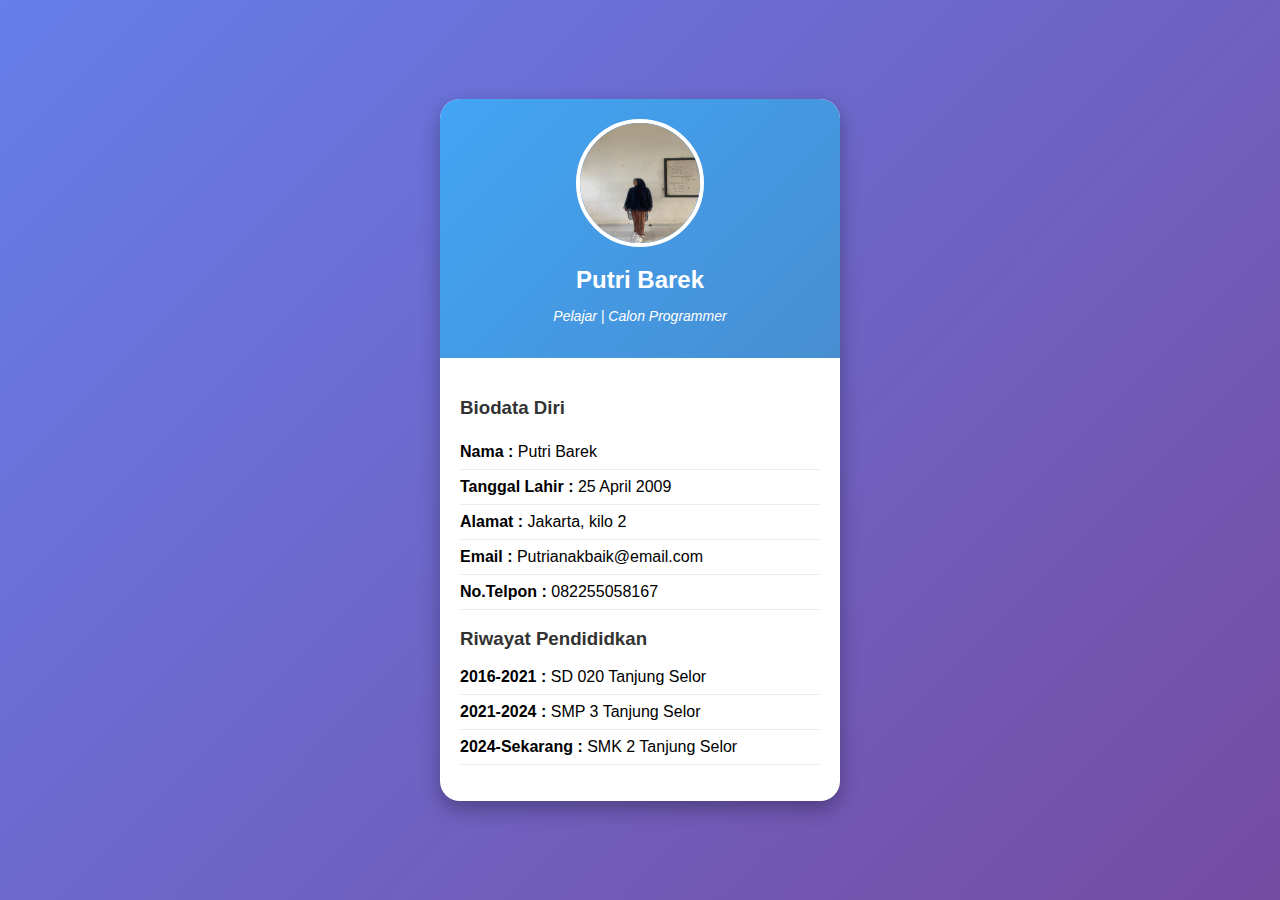
<file: biodata modifikasi putri/index.html>
<!DOCTYPE html>
<html lang="id">
  <head>
    <meta charset="UTF-8" />
    <meta name="viewport" content="width=device-width, initial-scale=1.0" />
    <title>Biodata Saya</title>
    <link rel="stylesheet" href="style.css" />
  </head>
  <body>
    <div class="card">
      <div class="profile">
        <img src="putri.png" alt="Foto Profil" />
        <h2>Putri Barek</h2>
        <p class="tagline">Pelajar | Calon Programmer</p>
      </div>

      <div class="bio">
        <h3>Biodata Diri</h3>
        <ul>
          <li><b>Nama :</b> Putri Barek</li>
          <li><b>Tanggal Lahir :</b> 25 April 2009</li>
          <li><b>Alamat :</b> Jakarta, kilo 2</li>
          <li><b>Email :</b> Putrianakbaik@email.com</li>
          <li><b>No.Telpon :</b> 082255058167</li>
          <h3>Riwayat Pendididkan</h3>
          <li><b>2016-2021 :</b> SD 020 Tanjung Selor</li>
          <li><b>2021-2024 :</b> SMP 3 Tanjung Selor</li>
          <li><b>2024-Sekarang :</b> SMK 2 Tanjung Selor</li>
        </ul>
      </div>
    </div>
  </body>
</html>
</file>
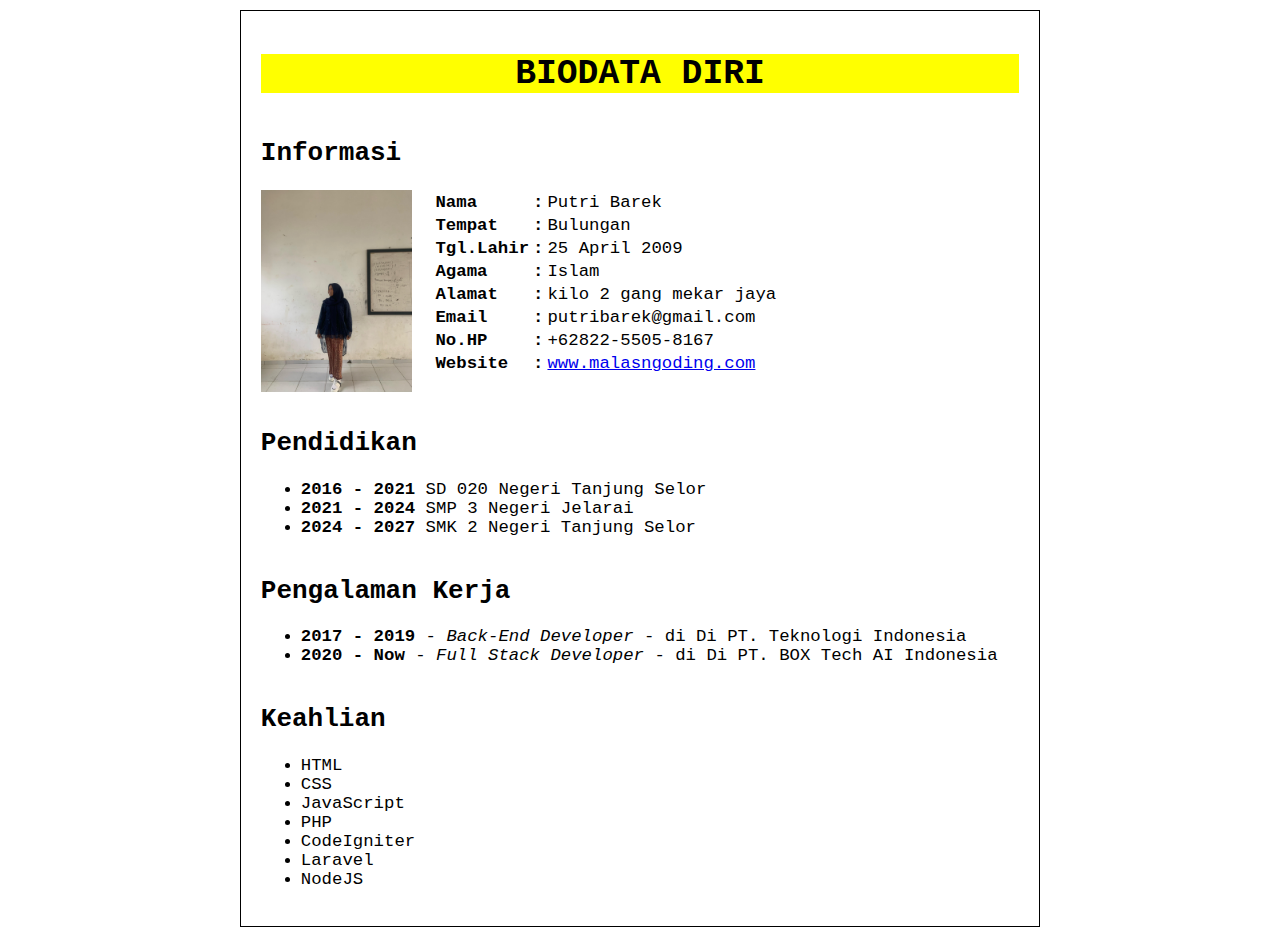
<file: biodata-putri barek/index.html>
<!DOCTYPE html>
<html>
  <head>
    <meta charset="utf-8" />
    <meta name="viewport" content="width=device-width, initial-scale=1" />
    <title>Biodata Saya - www.malasngoding.com</title>
    <link rel="stylesheet" type="text/css" href="style.css" />
  </head>
  <body>
    <div class="kotak">
      <div class="judul">
        <h1>BIODATA DIRI</h1>
      </div>

      <div class="blok">
        <h2>Informasi</h2>

        <div class="kiri">
          <img src="Putri.jpg" />
        </div>

        <div class="kanan">
          <table>
            <tr>
              <th>Nama</th>
              <th>:</th>
              <td>Putri Barek</td>
            </tr>
            <tr>
              <th>Tempat</th>
              <th>:</th>
              <td>Bulungan</td>
            </tr>
            <tr>
              <th>Tgl.Lahir</th>
              <th>:</th>
              <td>25 April 2009</td>
            </tr>
            <tr>
              <th>Agama</th>
              <th>:</th>
              <td>Islam</td>
            </tr>
            <tr>
              <th>Alamat</th>
              <th>:</th>
              <td>kilo 2 gang mekar jaya</td>
            </tr>
            <tr>
              <th>Email</th>
              <th>:</th>
              <td>putribarek@gmail.com</td>
            </tr>
            <tr>
              <th>No.HP</th>
              <th>:</th>
              <td>+62822-5505-8167</td>
            </tr>
            <tr>
              <th>Website</th>
              <th>:</th>
              <td><a href="https://www.malasngoding.com">www.malasngoding.com</a></td>
            </tr>
          </table>
        </div>
      </div>

      <div class="blok">
        <h2>Pendidikan</h2>

        <div>
          <ul>
            <li><b>2016 - 2021</b> SD 020 Negeri Tanjung Selor</li>
            <li><b>2021 - 2024</b> SMP 3 Negeri Jelarai</li>
            <li><b>2024 - 2027</b> SMK 2 Negeri Tanjung Selor</li>
          </ul>
        </div>
      </div>

      <div class="blok">
        <h2>Pengalaman Kerja</h2>

        <div>
          <ul>
            <li><b>2017 - 2019</b> - <i>Back-End Developer</i> - di Di PT. Teknologi Indonesia</li>
            <li><b>2020 - Now</b> - <i>Full Stack Developer</i> - di Di PT. BOX Tech AI Indonesia</li>
          </ul>
        </div>
      </div>

      <div class="blok">
        <h2>Keahlian</h2>

        <div>
          <ul>
            <li>HTML</li>
            <li>CSS</li>
            <li>JavaScript</li>
            <li>PHP</li>
            <li>CodeIgniter</li>
            <li>Laravel</li>
            <li>NodeJS</li>
          </ul>
        </div>
      </div>
    </div>
  </body>
</html>
</file>
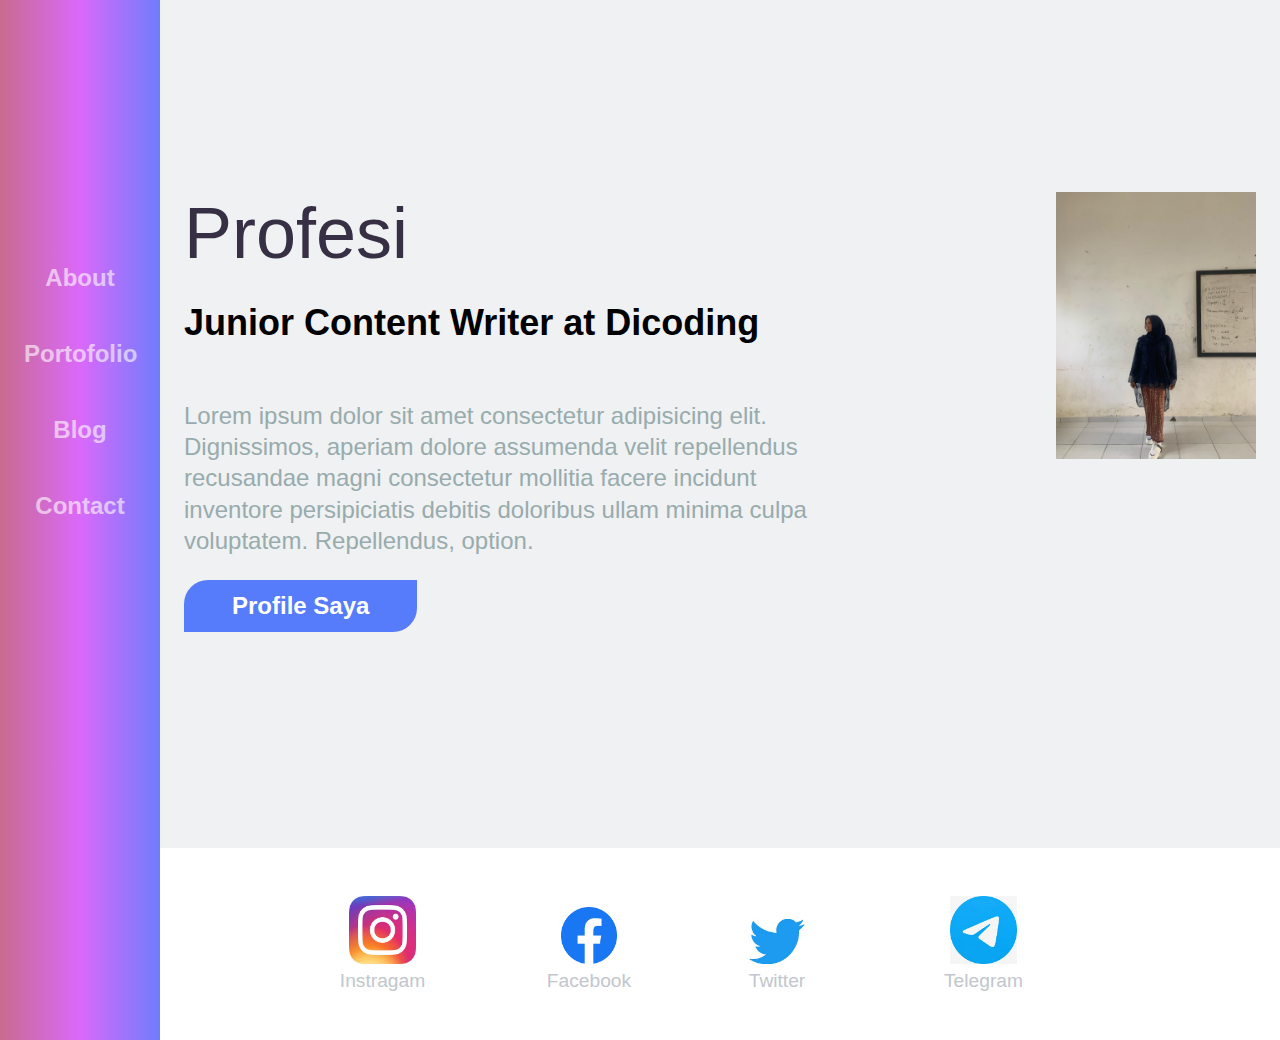
<file: Web Portofolio Putri/index.html>
<!DOCTYPE html>

<html lang="en">

<head>

<meta charset="UTF-8" />

<meta name="viewport" content="width=device-width, initial-scale=1.0"/>

<link rel="stylesheet" href="style.css" />

<title>Web I Portofolio</title>

</head>

<body>

<div class="container">

<div class="sidebar">

<nav>

<ul>

<li><a href="">About</a></li>

<li><a href="">Portofolio</a></li>

<li><a href="">Blog</a></li>

<li><a href="">Contact</a></li>

</ul>

</nav>

</div>

<main class="content">

<section class="hero">
 <img src="fotoputri.jpeg" alt=""/>

    <div class="hero-content">

<h1>Profesi</h1>

<br /> 

<h2>Junior Content Writer at Dicoding</h2>

<br /><br />

<p>

Lorem ipsum dolor sit amet consectetur adipisicing elit. Dignissimos, aperiam dolore

assumenda velit repellendus recusandae magni consectetur mollitia facere incidunt

inventore persipiciatis debitis doloribus ullam minima culpa voluptatem. Repellendus,

option.

</p>

<a href="" class="action-btn">Profile Saya</a>

</div>

</section>

</main>

<div class="footer">

<footer>

<ul>

<li>

<img src="instagram.jpeg" alt="" /><a><p>Instragam</p></a>

</li>

<li>

<img src="facebook.png"  alt="" /><a><p>Facebook</p></a>

</li>

<li>

<img src="twitter.png" alt="" /><a><p>Twitter</p></a>

</li>

<li>

<img src="telegram.png" /><a><p>Telegram</p></a>

</li>

</ul>

</footer>

</div>

</div>

<body>

</html>
</file>
<file: putri_game_ular/putri_game_ular.html>
<!DOCTYPE html>
<html lang="id">
  <head>
    <meta charset="UTF-8" />
    <title>Basic Snake HTML Game</title>
    <style>
      html,
      body {
        height: 100%;
        margin: 0;
      }
      body {
        background: black;
        display: flex;
        align-items: center;
        justify-content: center;
      }
      canvas {
        border: 1px solid white;
      }
    </style>
  </head>
  <body>
    <canvas width="400" height="400" id="game"></canvas>
    <script>
      var canvas = document.getElementById("game");
      var context = canvas.getContext("2d");
      var grid = 16;
      var count = 0;
      var snake = {
        x: 160,
        y: 160,
        dx: grid,
        dy: 0,
        cells: [],
        maxCells: 4,
      };
      var apple = {
        x: 320,
        y: 320,
      };

      function getRandomInt(min, max) {
        return Math.floor(Math.random() * (max - min)) + min;
      }

      function loop() {
        requestAnimationFrame(loop);
        if (++count < 4) {
          return;
        }
        count = 0;
        context.clearRect(0, 0, canvas.width, canvas.height);
        // move snake by its velocity
        snake.x += snake.dx;
        snake.y += snake.dy;
        // wrap snake position horizontally on edge of screen
        if (snake.x < 0) {
          snake.x = canvas.width - grid;
        } else if (snake.x >= canvas.width) {
          snake.x = 0;
        }
        // wrap snake position vertically on edge of screen
        if (snake.y < 0) {
          snake.y = canvas.height - grid;
        } else if (snake.y >= canvas.height) {
          snake.y = 0;
        }
        // keep track of where snake has been
        snake.cells.unshift({ x: snake.x, y: snake.y });
        if (snake.cells.length > snake.maxCells) {
          snake.cells.pop();
        }
        // Draw apple
        context.fillStyle = "red";
        context.fillRect(apple.x, apple.y, grid - 1, grid - 1);
        // Draw snake
        context.fillStyle = "green";
        snake.cells.forEach(function (cell, index) {
          context.fillRect(cell.x, cell.y, grid - 1, grid - 1);
          // snake ate apple
          if (cell.x === apple.x && cell.y === apple.y) {
            snake.maxCells++;

            apple.x = getRandomInt(0, 25) * grid;
            apple.y = getRandomInt(0, 25) * grid;
          }
          // check coollision with all cells after this one
          for (var i = index + 1; i < snake.cells.length; i++) {
            if (cell.x === snake.cells[i].x && cell.y === snake.cells[i].y) {
              // Reset game
              snake.x = 160;
              snake.y = 160;
              snake.cells = [];
              snake.maxCells = 4;
              snake.dx = grid;
              snake.dy = 0;
              apple.x = getRandomInt(0, 25) * grid;
              apple.y = getRandomInt(0, 25) * grid;
            }
          }
        });
      }
      // Listen to keyboard events to move the snake
      document.addEventListener("keydown", function (e) {
        if (e.which === 37 && snake.dx === 0) {
          snake.dx = -grid;
          snake.dy = 0;
        } else if (e.which === 38 && snake.dy === 0) {
          snake.dy = -grid;
          snake.dx = 0;
        } else if (e.which === 39 && snake.dx === 0) {
          snake.dx = grid;
          snake.dy = 0;
        } else if (e.which === 40 && snake.dy === 0) {
          snake.dy = grid;
          snake.dx = 0;
        }
      });

      // Start the game
      requestAnimationFrame(loop);
    </script>
  </body>
</html>
</file>
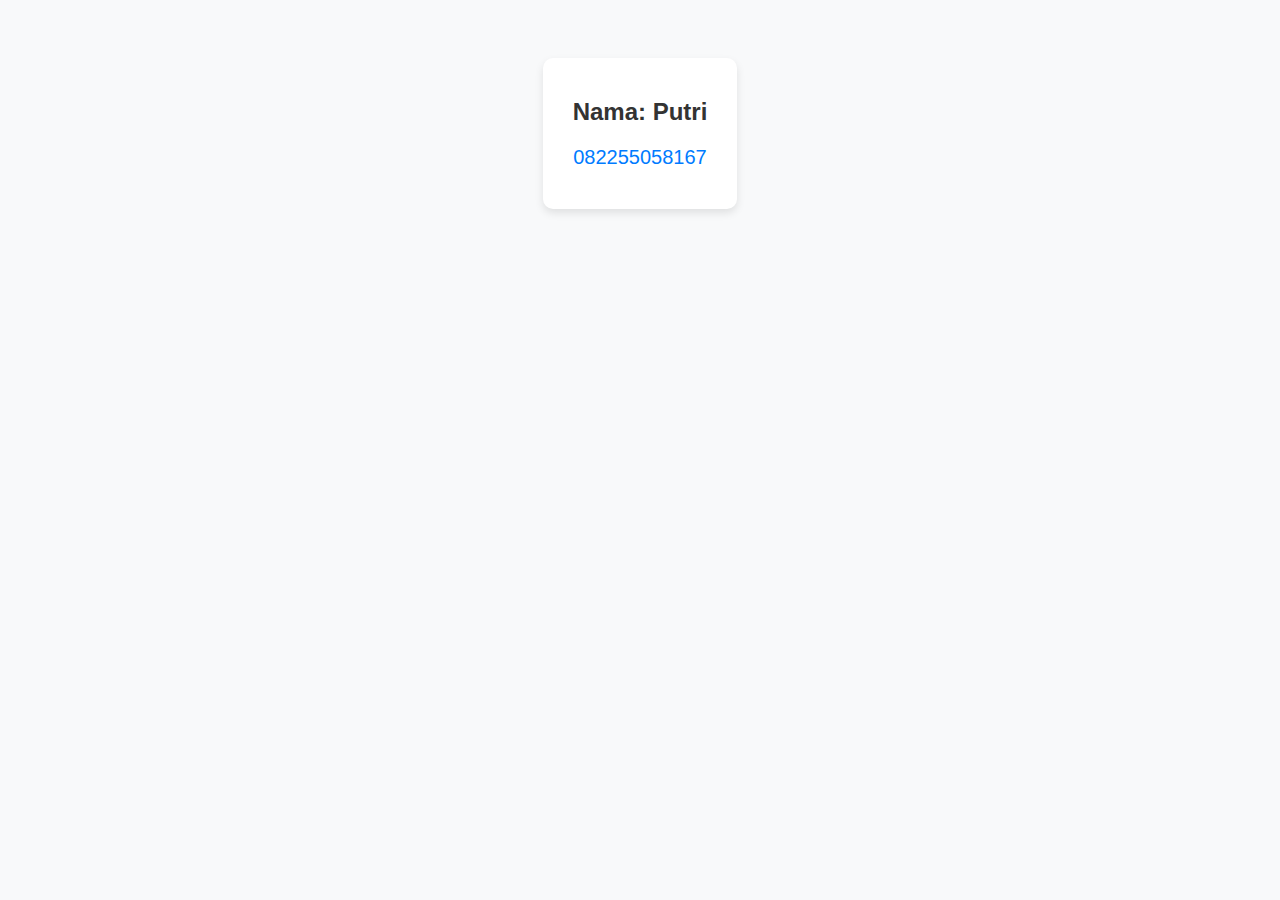
<file: putribarek_galeri_foto/kontak.html>
<!DOCTYPE html>
<html lang="id">
<head>
    <meta charset="UTF-8">
    <title>Kontak Putri</title>
    <style>
        body {
            font-family: Arial, sans-serif;
            background: #f8f9fa;
            text-align: center;
            padding-top: 50px;
        }

        .card {
            display: inline-block;
            background-color: white;
            border-radius: 10px;
            box-shadow: 0 4px 8px rgba(0,0,0,0.1);
            padding: 20px 30px;
            max-width: 300px;
        }

        .card h2 {
            margin-bottom: 10px;
            color: #333;
        }

        .number {
            font-size: 20px;
            color: #007BFF;
            cursor: pointer;
        }

        .copy-msg {
            margin-top: 10px;
            color: green;
            font-size: 14px;
            display: none;
        }
    </style>
</head>
<body>

    <div class="card">
        <h2>Nama: Putri</h2>
        <p class="number" onclick="salinNomor()">082255058167</p>
        <div class="copy-msg" id="copyMsg">Nomor disalin ke clipboard!</div>
    </div>

    <script>
        function salinNomor() {
            const nomor = "082255058167";
            navigator.clipboard.writeText(nomor).then(() => {
                const msg = document.getElementById("copyMsg");
                msg.style.display = "block";
                setTimeout(() => {
                    msg.style.display = "none";
                }, 2000);
            });
        }
    </script>

</body>
</html>
</file>
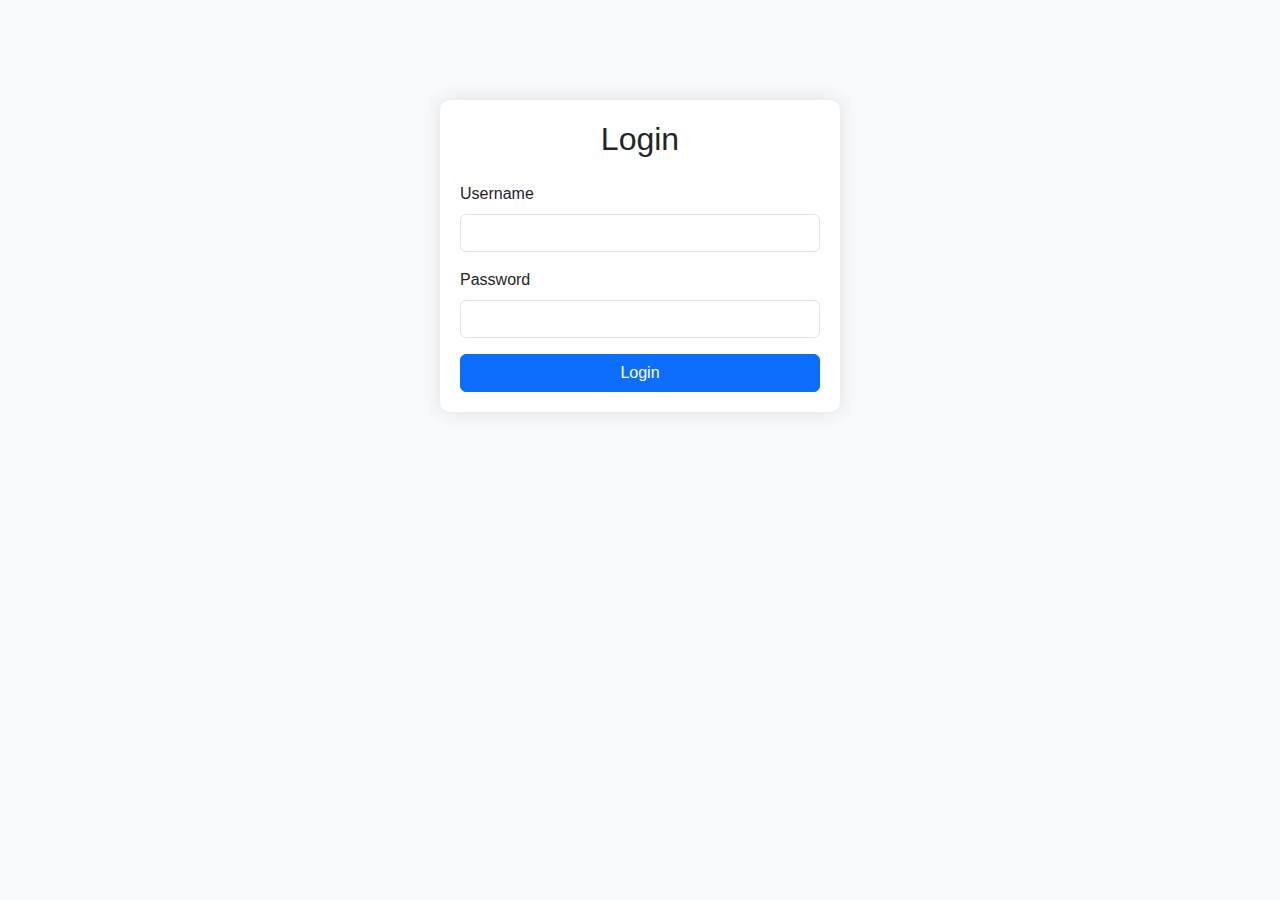
<file: putribarek_galeri_foto/putribarek_galeri_foto.html>
<!DOCTYPE html>
<html lang="id">
  <head>
    <meta charset="UTF-8" />
    <meta name="viewport" content="width=device-width, initial-scale=1.0" />
    <title>Galeri Foto Pesona Kalimantan Utara</title>
    <!-- Bootstrap CSS -->
    <link href="https://cdn.jsdelivr.net/npm/bootstrap@5.3.0/dist/css/bootstrap.min.css" rel="stylesheet" />

    <style>
      body {
        background-color: #f8f9fa;
        font-family: "Segoe UI", Tahoma, Geneva, Verdana, sans-serif;
      }

      .login-container {
        max-width: 400px;
        margin: 100px auto;
        padding: 20px;
        background: white;
        border-radius: 10px;
        box-shadow: 0 0 20px rgba(0, 0, 0, 0.1);
      }

      .dashboard-container {
        padding: 20px;
      }

      .navbar-brand {
        font-weight: 700;
      }

      .gallery-container {
        padding: 20px 0;
      }

      .gallery-title {
        text-align: center;
        margin: 30px 0;
        color: #343a40;
      }

      .gallery-item {
        margin-bottom: 30px;
        overflow: hidden;
        border-radius: 10px;
        box-shadow: 0 4px 8px rgba(0, 0, 0, 0.1);
        transition: transform 0.3s ease;
      }

      .gallery-item:hover {
        transform: scale(1.03);
      }

      .gallery-item img {
        width: 100%;
        height: 250px;
        object-fit: cover;
        transition: opacity 0.3s ease;
      }

      .gallery-item:hover img {
        opacity: 0.9;
      }

      .image-caption {
        padding: 15px;
        background-color: white;
        text-align: center;
      }

      footer {
        background-color: #343a40;
        color: white;
        padding: 20px 0;
        margin-top: 40px;
      }
    </style>
  </head>
  <body>
    <!-- Login Form -->
    <div class="login-container" id="loginPage">
      <h2 class="text-center mb-4">Login</h2>
      <form id="loginForm">
        <div class="mb-3">
          <label for="username" class="form-label">Username</label>
          <input type="text" class="form-control" id="username" required />
        </div>
        <div class="mb-3">
          <label for="password" class="form-label">Password</label>
          <input type="password" class="form-control" id="password" required />
        </div>
        <button type="submit" class="btn btn-primary w-100">Login</button>
      </form>
    </div>

    <!-- Dashboard Content (hidden initially) -->
    <div id="dashboardPage" style="display: none">
      <nav class="navbar navbar-expand-lg navbar-dark bg-dark">
        <div class="container">
          <a class="navbar-brand" href="#">Galeri Foto</a>
          <button class="navbar-toggler" type="button" data-bs-toggle="collapse" data-bs-target="#navbarNav">
            <span class="navbar-toggler-icon"></span>
          </button>
          <div class="collapse navbar-collapse" id="navbarNav">
            <ul class="navbar-nav ms-auto">
              <li class="nav-item"><a class="nav-link active" href="#">Beranda</a></li>
              <li class="nav-item"><a class="nav-link" href="index.html">Tentang</a></li>
              <li class="nav-item"><a class="nav-link" href="kontak.html">Kontak</a></li>
              <li class="nav-item ms-2">
                <button class="btn btn-outline-light" id="logoutBtn">Logout</button>
              </li>
            </ul>
          </div>
        </div>
      </nav>

      <!-- Gallery Content -->
      <div class="container gallery-container">
        <h1 class="gallery-title">Galeri Foto Pesona Kalimantan Utara</h1>
        <div class="row">
          <!-- Foto 1 -->
          <div class="col-md-4 col-sm-6 col-12">
            <div class="gallery-item">
              <img src="Pantai Amal (Tarakan).jpeg" class="img-fluid" alt="Pantai tropis di Bali dengan air biru jernih dan pasir putih" />
              <div class="image-caption">
                <h5>Pantai Amal (Tarakan)</h5>
                <p class="text-muted">Terletak di kelurahan pantai amal kota tarakan,kalimantan utara</p>
                </p>
              </div>
            </div>
          </div>

          <!-- Foto 2 -->
          <div class="col-md-4 col-sm-6 col-12">
            <div class="gallery-item">
              <img src="Pantai Tanah Kuning.jpeg" class="img-fluid" alt="Pantai tanah kuning" />
              <div class="image-caption">
                <h5>Pantai Tanah Kuning</h5>
                <p class="text-muted">kecamatan tanjung palas timur kabupaten bulungan</p>
              </div>
            </div>
          </div>

          <!-- Foto 3 -->
          <div class="col-md-4 col-sm-6 col-12">
            <div class="gallery-item">
              <img src="Air Terjun Semolo (Malinau).jpeg" class="img-fluid" alt="Air terjun semolo malinau" />
              <div class="image-caption">
                <h5>Air Terjun Semolo (Malinau)</h5>
                <p class="text-muted">desa paking kecamatan mataram kabupaten malinau</p>
              </div>
            </div>
          </div>

          <!-- Foto 4 -->
          <div class="col-md-4 col-sm-6 col-12">
            <div class="gallery-item">
              <img src="Gunung Putih.jpeg" class="img-fluid" alt="Gunung putih bulungan" />
              <div class="image-caption">
                <h5>Gunung Putih Bulungan</h5>
                <p class="text-muted">kecamatan tanjung palas timur kabupaten bulungan kalimantan utara</p>
              </div>
            </div>
          </div>

          <!-- Foto 5 -->
          <div class="col-md-4 col-sm-6 col-12">
            <div class="gallery-item">
              <img src="Air Terjun Gunung Rian.jpeg" class="img-fluid" alt="Air terjun gunung rian" />
              <div class="image-caption">
                <h5>Air Terjun Gunung Rian</h5>
                <p class="text-muted">desa rian kecamatan muruk rian (atau sesayap)</p>
              </div>
            </div>
          </div>

          <!-- Foto 6 -->
          <div class="col-md-4 col-sm-6 col-12">
            <div class="gallery-item">
              <img src="Museum Kesultanan.jpeg" class="img-fluid" alt="Museum kesultanan bulungan" />
              <div class="image-caption">
                <h5>Museum Kesultanan</h5>
                <p class="text-muted">kelurahan tanjung palas tengah kabupaten bulungan</p>
              </div>
            </div>
          </div>
        </div>
      </div>

      <!-- Footer -->
      <footer>
        <div class="container text-center">
          <p>© 2025 Putri Barek. All Rights Reserved.</p>
        </div>
      </footer>
    </div>

    <!-- Bootstrap JS -->
    <script src="https://cdn.jsdelivr.net/npm/bootstrap@5.3.0/dist/js/bootstrap.bundle.min.js"></script>

    <script>
      document.getElementById("loginForm").addEventListener("submit", function (e) {
        e.preventDefault();
        const username = document.getElementById("username").value;
        const password = document.getElementById("password").value;

        // Simple auth check without database
        if (username === "putrii" && password === "2549") {
          document.getElementById("loginPage").style.display = "none";
          document.getElementById("dashboardPage").style.display = "block";
        } else {
          alert("Username/password salah!");
        }
      });

      document.getElementById("logoutBtn").addEventListener("click", function () {
        if (confirm("Apakah Anda yakin ingin logout?")) {
          document.getElementById("dashboardPage").style.display = "none";
          document.getElementById("loginPage").style.display = "block";
          document.getElementById("username").value = "";
          document.getElementById("password").value = "";
        }
      });
    </script>
  </body>
</html>
</file>
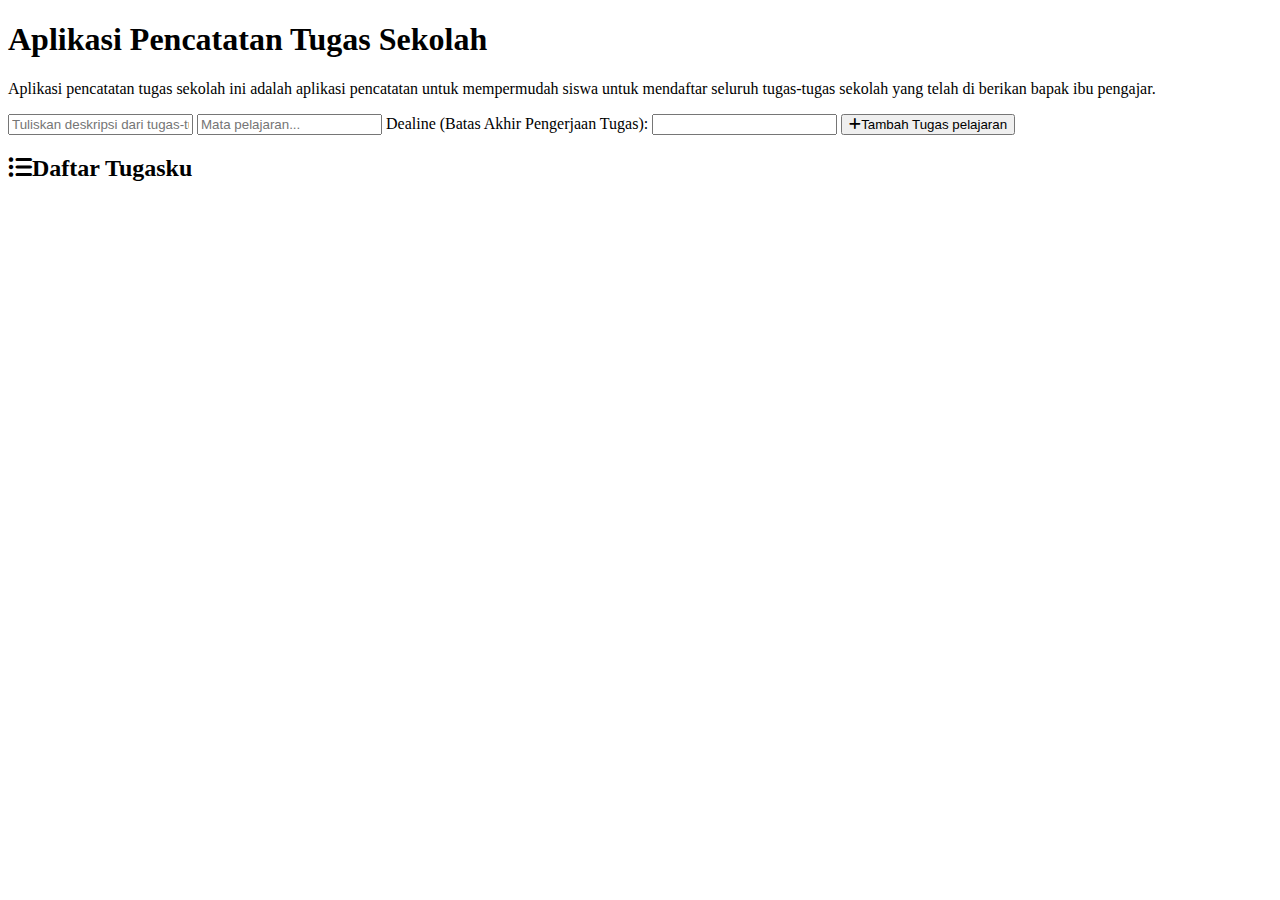
<file: UJIAN AKHIR PUTRI BAREK/TO DO LIST.html>
<!DOCTYPE html>
<html lang="en">
<head>
    <meta charset="UTF-8" />
    <meta nam="viewport" content="width=device-width, initialk-scale=1" />
    <title>Aplikasi Pencatatan Tugas Sekolah </title>
    <script src="https://cdn.taiwindcss.com"></script>
    <link
      rel="stylesheet"
      href="https:cdnjs.cloudflare.com/ajax/libs/font-awesome/6.0.0-beta3/css/all.min.css"
    />
    <style>
        @keyframes fadein {
            from{
                opacity: 0;
                transfrom: translateY (-10px);
        }
        to {
          opacity: 1;
          transfrom: translateY (0);
        }
    }
    .fade-in {
        animation: fadeIn 0.5s ease-in-out;
    }
    .custom-scrollbar::-webkit-scrollbar {
        width: 8px;
    }
    .custom--scrollbar::-webkit-scrollbar-track {
      background: #f1f5f9;
      border-radius: 10px;
    }
    .custom--scrollbar::-webkit-scrollbar-thumb {
       background: #3b82f6;
       border-radius: 10px;
    }
    .custom--scrollbar::-webkit-scrollbar-thumb:hover {
      background: #2563eb;
    }
    </style>
</head>
<body class="bg-gradient-to-br from-blue-100 via-white to-green-100 min-h-screen font-sans">
  <div class="container mx-auto max-w-2x1 p-6">
    <!-- Header -->
    <header class="text-center mb-8 fade-in">
        <h1 class="text-4x1 font-bold text-gray-800 mb-2">Aplikasi Pencatatan Tugas Sekolah</h1>
        <p class="text-gray-600">
          Aplikasi pencatatan tugas sekolah ini adalah aplikasi pencatatan untuk mempermudah siswa
          untuk mendaftar seluruh tugas-tugas sekolah yang telah di berikan bapak ibu pengajar.
        </p>
    </header>

    <!-- Add Task From-->
    <div class="bg-white rounded-x1 shadow-1g p-6 mb-6 fade-in">
        <from id="addTaskfrom" class="flex flex-col gap-4">
            <input
              type="text"
              id="taskInput"
              placeholder="Tuliskan deskripsi dari tugas-tugas pelajaran yang diberikan..."
              class=px-4 py-3 border-gray-300 rounded-1g focus:ring-2 focus:ring-blue-500
              focus:outline-none transtion"
              required
            />
            <input 
              type="text"
              id="subjectInput"
              placeholder="Mata pelajaran..."
              class="px-4 py-3 border border-gray-300 rounded-1g focus:ring-2 focus:ring-blue-500
              focus:outline-none transition"
              required
            />
            <label for="deadlineInput" class="text-gray-700 font-semibold">
                Dealine (Batas Akhir Pengerjaan Tugas):
            </label>
            <input
              type="'date"
              id="deadlineInput"
              class="px-4 py-3 border border-gray-300 rounded-1g focus:ring-2 focus:ring-blue-500
              focus:outline-none transition"
              required
            />
            <button
              type="submit"
              class="bg-blue-600 hover:bg-blue-700 text-white px-6 py-3 rounded-1g font-semibold
              transition-all duration-200 transfrom hover:scale-105 shadow-md"
            >
              <i class="fas fa-plus mr-2"></i>Tambah Tugas pelajaran
            </button>
        </from>
    </div>

    <!--- Task List-->
    <div class="bg-white rounded-x1 shadow-1g p-6 fade-in">
      <h2 class="text-2x1 font-semibold text-gray-800 mb-4 flex items-center">
        <i class="fas fa-list-ul mr-3 text-blue-600"></i>Daftar Tugasku
      </h2>
      <u1 id="taskList" class="space-y-4 max-h-96 overflow-y-auto custom-scrollbar">
        <!--Tasks will be populated here -->
      </u1>
    </div>
</div>
</file>
<file: biodata modifikasi putri/style.css>
body {
  font-family: 'Segoe UI', sans-serif;
  background: linear-gradient(135deg, #667eea, #764ba2);
  margin: 0;
  padding: 0;
  display: flex;
  justify-content: center;
  align-items: center;
  height: 100vh;
}

.card {
  background: white;
  border-radius: 20px;
  width: 400px;
  box-shadow: 0 8px 20px rgba(0,0,0,0.3);
  overflow: hidden;
  animation: fadeIn 1s ease-in-out;
}

.profile {
  text-align: center;
  padding: 20px;
  background: linear-gradient(135deg, #42a5f5, #478ed1);
  color: white;
}

.profile img {
  width: 120px;
  height: 120px;
  border-radius: 50%;
  border: 4px solid white;
  margin-bottom: 10px;
  transition: transform 0.3s ease;
}

.profile img:hover {
  transform: scale(1.1);
}

.profile h2 {
  margin: 5px 0;
}

.profile .tagline {
  font-style: italic;
  font-size: 14px;
}

.bio {
  padding: 20px;
}

.bio h3 {
  margin-bottom: 10px;
  color: #333;
}

.bio ul {
  list-style: none;
  padding: 0;
}

.bio li {
  padding: 8px 0;
  border-bottom: 1px solid #eee;
}

@keyframes fadeIn {
  from { opacity: 0; transform: translateY(30px); }
  to { opacity: 1; transform: translateY(0); }
}body {
  font-family: 'Segoe UI', sans-serif;
  background: linear-gradient(135deg, #667eea, #764ba2);
  margin: 0;
  padding: 0;
  display: flex;
  justify-content: center;
  align-items: center;
  height: 100vh;
}

.card {
  background: white;
  border-radius: 20px;
  width: 400px;
  box-shadow: 0 8px 20px rgba(0,0,0,0.3);
  overflow: hidden;
  animation: fadeIn 1s ease-in-out;
}

.profile {
  text-align: center;
  padding: 20px;
  background: linear-gradient(135deg, #42a5f5, #478ed1);
  color: white;
}

.profile img {
  width: 120px;
  height: 120px;
  border-radius: 50%;
  border: 4px solid white;
  margin-bottom: 10px;
  transition: transform 0.3s ease;
}

.profile img:hover {
  transform: scale(1.1);
}

.profile h2 {
  margin: 5px 0;
}

.profile .tagline {
  font-style: italic;
  font-size: 14px;
}

.bio {
  padding: 20px;
}

.bio h3 {
  margin-bottom: 10px;
  color: #333;
}

.bio ul {
  list-style: none;
  padding: 0;
}

.bio li {
  padding: 8px 0;
  border-bottom: 1px solid #eee;
}

@keyframes fadeIn {
  from { opacity: 0; transform: translateY(30px); }
  to { opacity: 1; transform: translateY(0); }
}
</file>
<file: biodata-putri barek/style.css>
body{
	font-family: monospace;
	font-size: 13pt;
}
 
th{
	text-align: left;
}
 
img{
	width: 100%;
	margin-bottom: 10px;
}
 
.kotak{
	border: 1px solid black;
	width: 60%;
	margin: 10px auto;
	padding: 20px;
}
 
.judul{
	text-align: center;
        background: yellow;
}
 
.blok{
	overflow: hidden;
}
 
.kiri{
	width: 20%;
	float: left;
}
 
.kanan{
	width: 70%;
	padding:0px 20px;	
	float: left;
}
 
@media only screen and (max-width: 768px) {
	.kotak{
		width: 100%;
		padding: 0px;
		border: none;
	}
	
	.kiri{
		width: 100%;
	}
 
	.kanan{
		width: 100%;
		padding: 0;
	}
}
</file>
<file: Web Portofolio Putri/style.css>
* {
    margin: 0;
    padding: 0;
}

body {
    background-color: #eff1f2;
    font-family: sans-serif;
}

.content {
    grid-area: content;
}

.sidebar {
    grid-area: sidebar;
    background: linear-gradient(
        to right,
        rgba(200, 107, 142, 1),
        rgba(218, 105, 250, 1),
        rgba(110, 125, 253, 1)
    );
    justify-content: center;
}

.footer {
    grid-area: footer;
    background: white;
}

.container {
    font-size: 1.5em;
    width: 100%;
    height: 100;
    height: 100vh;
    display: grid;
    grid-template-areas: 'sidebar' 'content';
    grid-template-columns: 1fr;
    grid-template-rows: 130px 800px 250px;
}

.content,
.sidebar,
.footer {
    padding: 1em 1em;
}

nav ul {
    margin: 0;
    padding: 0;
    display: flex;
    justify-content: space-between;
    text-align: center;
}

nav li {
    list-style: none;
    padding: 1em 0;
}

nav li a {
    color: white;
    font-weight: 700;
    opacity: 0.6;
    text-decoration: none;
    transition: 0.3s;
}

nav li a:hover {
    opacity: 1;
}

.hero {
    max-width: 90 px;
    margin: 0 auto;
    text-align: center;
}

.hero img {
    width: 200px;
}

.hero h1 {
    font-size: 2em;
    font-weight: 300;
    color: #373045;
}

.hero p {
    font-weight: 300;
    line-height: 1.3em;
    color: #98abad;
}

.action-btn {
    display: inline-block;
    text-decoration: none;
    color: white;
    font-weight: 700;
    background: #567bfb;
    padding: 0.5em 2em;
    border-radius: 1em 0;
    margin: 1em 0;
    transition: 0.3s;
}

footer ul {
    max-width: 640px;
    margin: 2em auto;
    padding: 0;
    text-align: center;
    display: flex;
    flex-direction: row;
}

footer ul li {
    list-style: none;
    align-self: flex-end;
}

footer ul li a {
    text-decoration: none;
    color: #c1c6ce;
}

footer ul li img {
    width: 30%;
}

footer p {
    font-size: 0.8em;
}

@media (min-width: 1040px){
    .container {
        grid-template-areas: 'sidebar content' 'sidebar footer';
        grid-template-rows: 1fr auto;
        grid-template-columns: 160px 1fr;
    }
nav ul {
    display: flex;
    justify-content: space-between;
    flex-direction: column;
}

.sidebar {
    background: linear-gradient(
        rgba(200, 107, 142, 1)
        rgba(218, 105, 250, 1)
        rgba(110, 125, 253, 1)
    );
    padding-top: 10em;

}

.hero {
    text-align: left;
    margin: 7em 0;
}

.hero img {
    width: 200px;
    float: right;
}

.hero h1 {
    font-size: 3em;
}

.hero p {
    width: 60%;
}

footer ul {
    max-width: 900px;
    margin: 0 auto;
    padding: 1em 0;
}

footer ul li a img {
    width: 20%;
}
}
</file>
